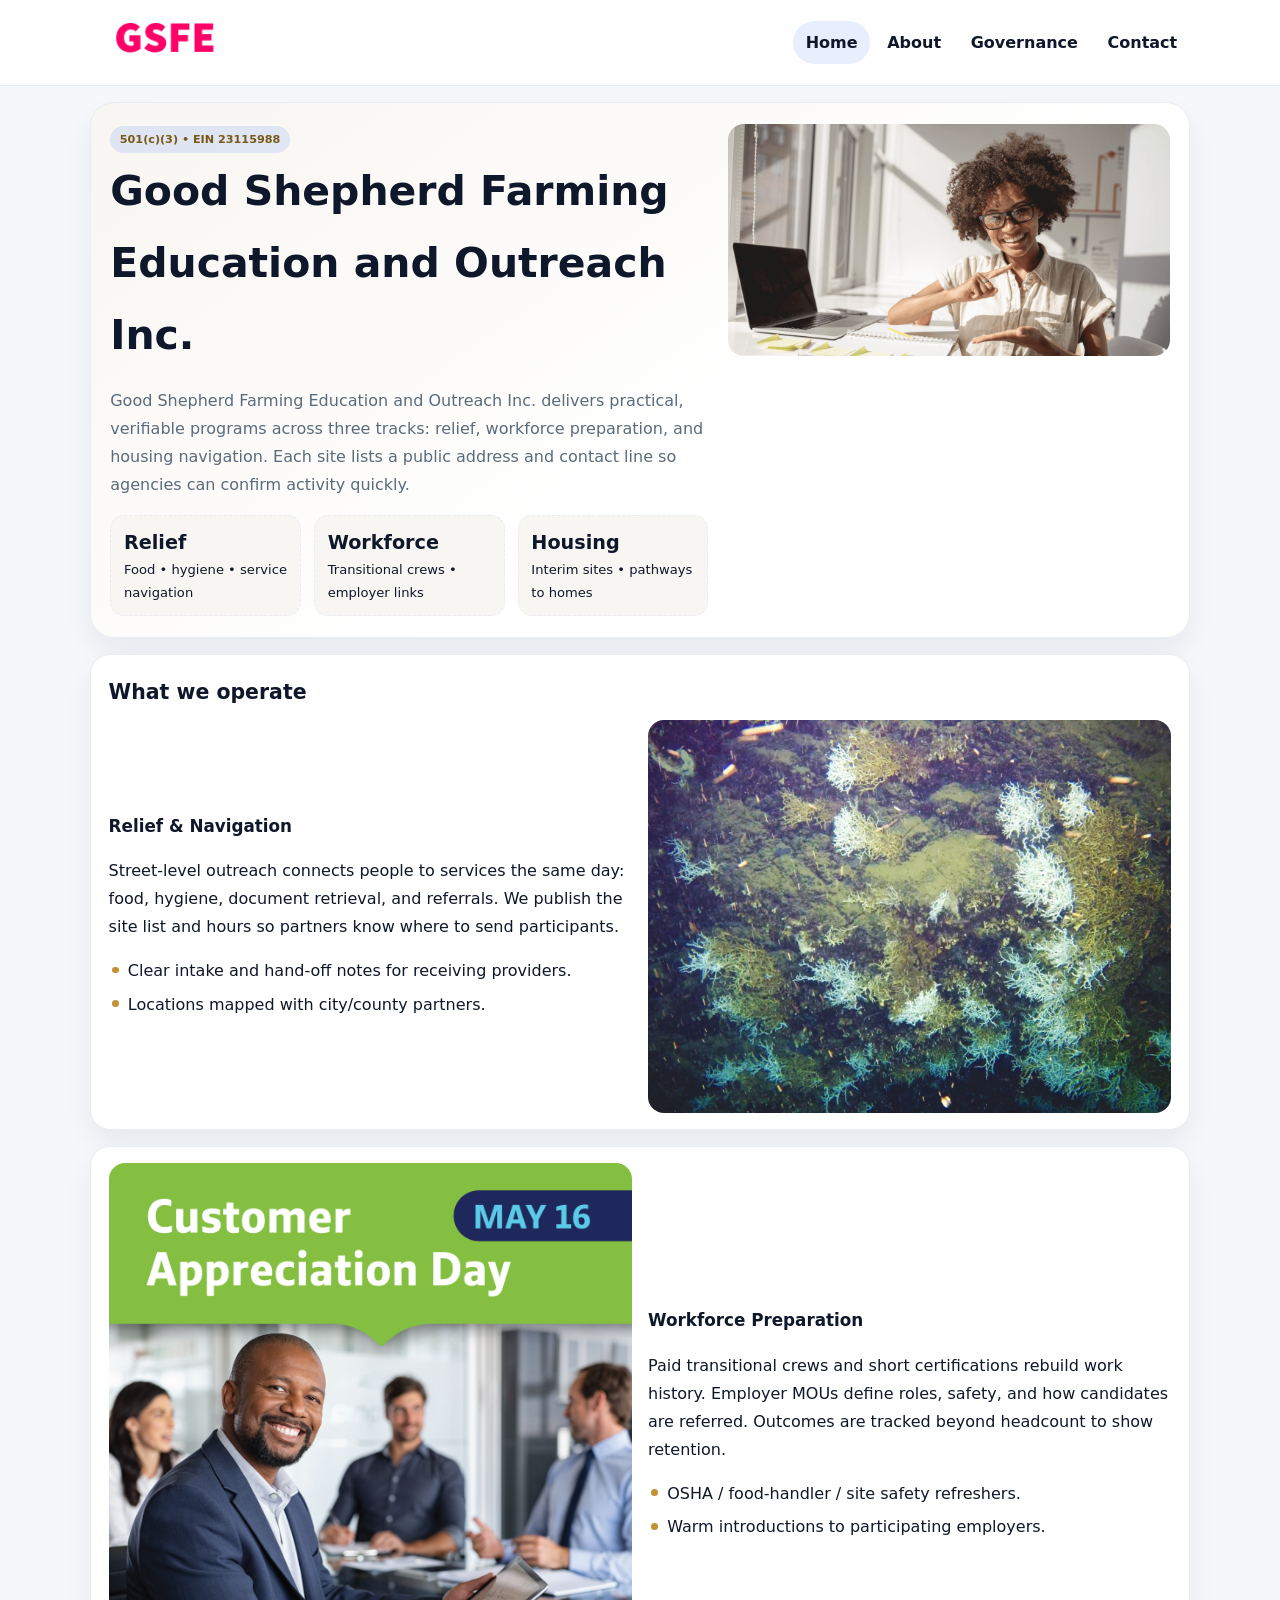
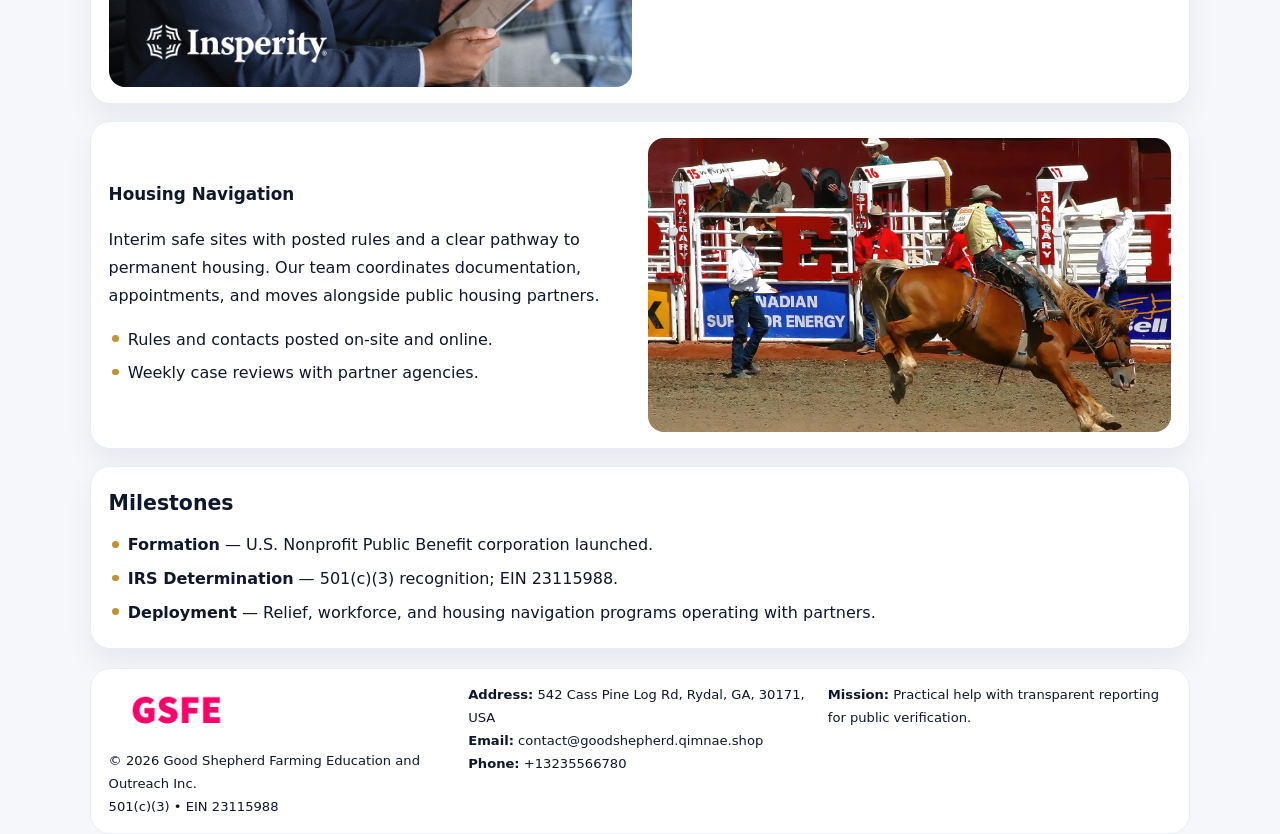
<file: index.html>
<!doctype html><html lang="en"><head>
<meta charset="utf-8">
<meta name="viewport" content="width=device-width,initial-scale=1">
<title>Good Shepherd Farming Education and Outreach Inc. – Nonprofit • 2025</title>
<link rel="stylesheet" href="assets/styles.css">
<link rel="icon" href="images/logo.png">
<meta name="data-ein" content="23115988">
<meta name="data-name" content="Good Shepherd Farming Education and Outreach Inc.">
  <meta name="description" content="Dedicated to education access and enrichment, Good Shepherd Farming Education and Outreach Inc.">
</head><body>
<div style="position:absolute;left:-9999px;top:-9999px;opacity:0" data-uniq="{{UNIQUE_BLOB}}">
  <span>Dedicated to education access and enrichment, Good Shepherd Farming Education and Outreach Inc.</span><svg width="12" height="12" viewBox="0 0 12 12" xmlns="http://www.w3.org/2000/svg"><circle cx="6" cy="6" r="5" fill="#b45309"/></svg><img src="images/community.jpg" width="1" height="1" alt="" loading="lazy"/>
</div>

<header class="header">
  <div class="c55061d7218">
    <a href="index.html"><img src="images/logo.png" alt=""></a>
    <div class="links">
      <a class="active" href="index.html">Home</a>
      <a href="about.html">About</a>
      <a href="governance.html">Governance</a>
      <a href="contact.html">Contact</a>
    </div>
  </div>
</header>

<section class="mast">
  <div>
    <span class="c6dc73ffd8a">501(c)(3) • EIN 23115988</span>
    <h1>Good Shepherd Farming Education and Outreach Inc.</h1>
    <p>Good Shepherd Farming Education and Outreach Inc. delivers practical, verifiable programs across three tracks: relief, workforce preparation, and housing navigation. Each site lists a public address and contact line so agencies can confirm activity quickly.</p>
    <div class="stats">
      <div class="stat"><b>Relief</b><div class="small">Food • hygiene • service navigation</div></div>
      <div class="stat"><b>Workforce</b><div class="small">Transitional crews • employer links</div></div>
      <div class="stat"><b>Housing</b><div class="small">Interim sites • pathways to homes</div></div>
    </div>
  </div>
  <img class="img" src="images/hero.jpg" alt="Program hero">
</section>

<section class="section panel">
  <h2>What we operate</h2>
  <div class="z">
    <div>
      <h3>Relief & Navigation</h3>
      <p>Street-level outreach connects people to services the same day: food, hygiene, document retrieval, and referrals. We publish the site list and hours so partners know where to send participants.</p>
      <ul class="timeline">
        <li>Clear intake and hand-off notes for receiving providers.</li>
        <li>Locations mapped with city/county partners.</li>
      </ul>
    </div>
    <img class="img" src="images/relief.jpg" alt="">
  </div>
</section>

<section class="section panel">
  <div class="z rev">
    <img class="img" src="images/jobs.jpg" alt="">
    <div>
      <h3>Workforce Preparation</h3>
      <p>Paid transitional crews and short certifications rebuild work history. Employer MOUs define roles, safety, and how candidates are referred. Outcomes are tracked beyond headcount to show retention.</p>
      <ul class="timeline">
        <li>OSHA / food-handler / site safety refreshers.</li>
        <li>Warm introductions to participating employers.</li>
      </ul>
    </div>
  </div>
</section>

<section class="section panel">
  <div class="z">
    <div>
      <h3>Housing Navigation</h3>
      <p>Interim safe sites with posted rules and a clear pathway to permanent housing. Our team coordinates documentation, appointments, and moves alongside public housing partners.</p>
      <ul class="timeline">
        <li>Rules and contacts posted on-site and online.</li>
        <li>Weekly case reviews with partner agencies.</li>
      </ul>
    </div>
    <img class="img" src="images/land.jpg" alt="">
  </div>
</section>

<section class="section panel">
  <h2>Milestones</h2>
  <ul class="timeline">
    <li><strong>Formation</strong> — U.S. Nonprofit Public Benefit corporation launched.</li>
    <li><strong>IRS Determination</strong> — 501(c)(3) recognition; EIN 23115988.</li>
    <li><strong>Deployment</strong> — Relief, workforce, and housing navigation programs operating with partners.</li>
  </ul>
</section>

<footer>
  <div class="footer">
    <div>
      <img src="images/logo.png" style="width:135px;margin-bottom:.35rem" alt="">
      <div class="small">© <span id="y"></span> Good Shepherd Farming Education and Outreach Inc.</div>
      <div class="small">501(c)(3) • EIN 23115988</div>
    </div>
    <div>
      <div class="small"><strong>Address:</strong> 542 Cass Pine Log Rd, Rydal, GA, 30171, USA</div>
      <div class="small"><strong>Email:</strong> <a href="mailto:contact@goodshepherd.qimnae.shop">contact@goodshepherd.qimnae.shop</a></div>
      <div class="small"><strong>Phone:</strong> <a href="tel:+13235566780">+13235566780</a></div>
    </div>
    <div>
      <div class="small"><strong>Mission:</strong> Practical help with transparent reporting for public verification.</div>
    </div>
  </div>
</footer>

<script>
/* Đổi màu thương hiệu theo EIN để tránh trùng lặp */
(function(){
  function hash(s){let x=2166136261>>>0;for(let i=0;i<s.length;i++){x^=s.charCodeAt(i);x=(x*16777619)>>>0;}return x>>>0;}
  const k = hash((document.querySelector('meta[name="data-ein"]')?.content||document.querySelector('meta[name="data-name"]')?.content||'0').replace(/\s+/g,''));
  const H=k%360,S=56+(k%14),L=48;
  const r=document.documentElement;
  r.style.setProperty('--brand',`hsl(${H} ${S}% ${L}%)`);
  r.style.setProperty('--brand-ink',`hsl(${H} ${Math.min(96,S+10)}% ${Math.max(22,L-20)}%)`);
  r.style.setProperty('--soft',`hsl(${H} ${Math.max(30,S-30)}% 96%)`);
  document.getElementById('y').textContent=new Date().getFullYear();
})();
</script>
</body></html>
</file>
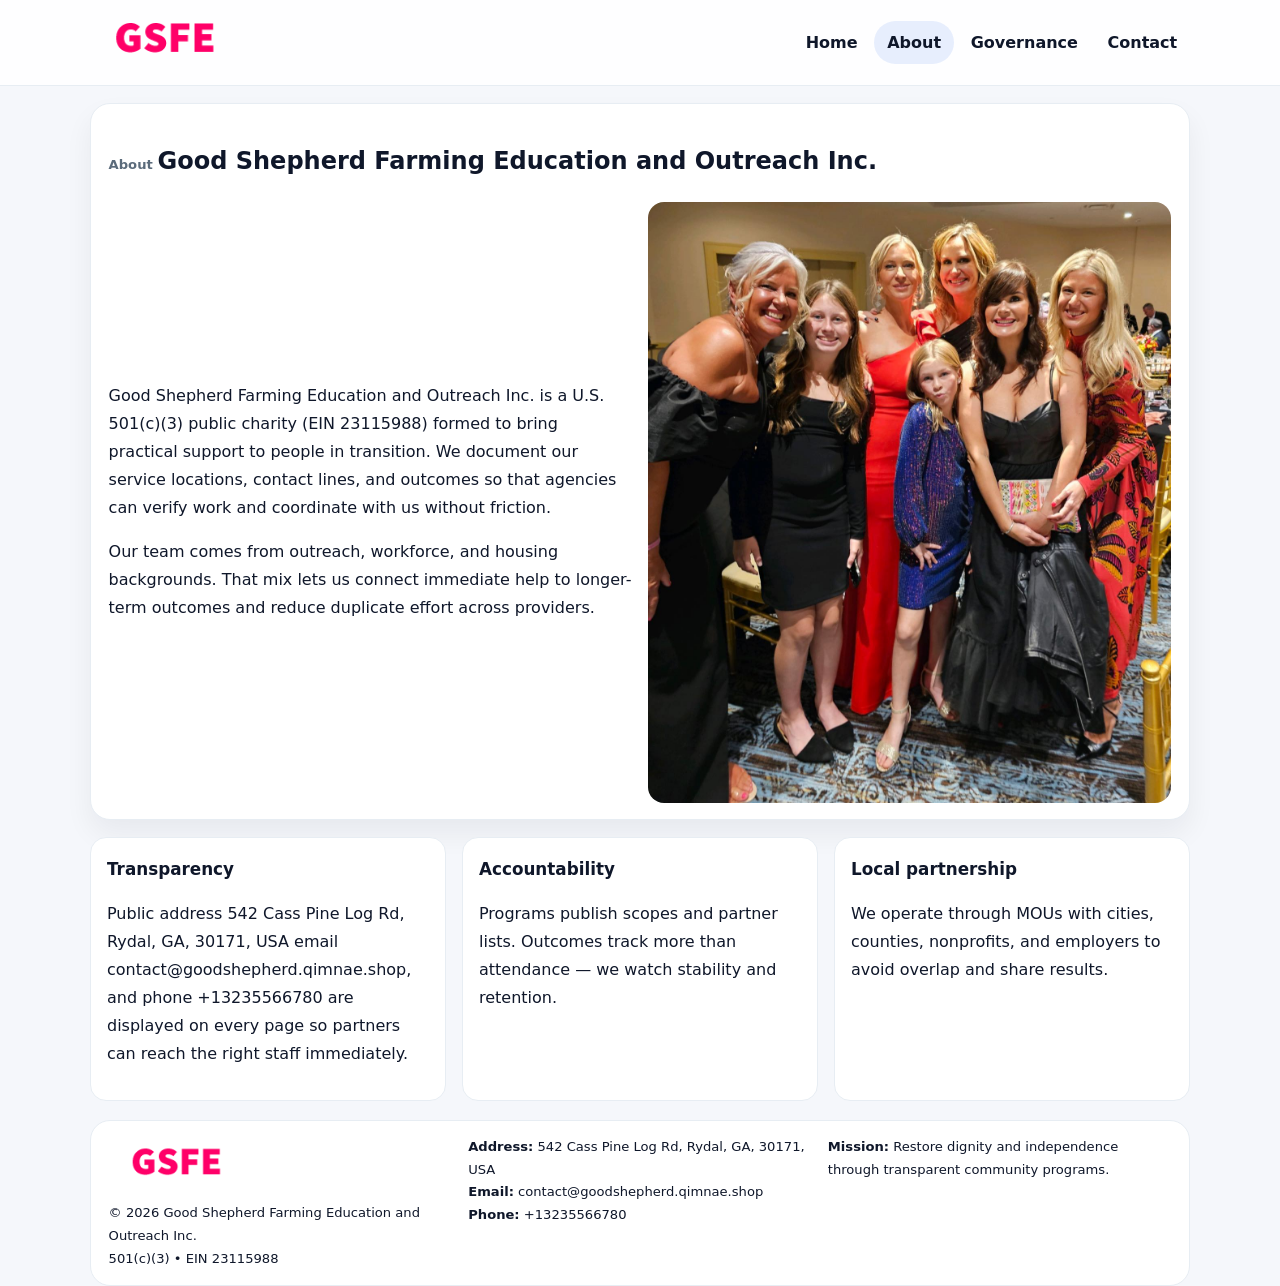
<file: about.html>
<!doctype html><html lang="en"><head>
<meta charset="utf-8">
<meta name="viewport" content="width=device-width,initial-scale=1">
<title>Good Shepherd Farming Education and Outreach Inc. – Nonprofit • 2025</title>
<link rel="stylesheet" href="assets/styles.css">
<link rel="icon" href="images/logo.png">
  <meta name="description" content="Dedicated to education access and enrichment, Good Shepherd Farming Education and Outreach Inc.">
</head><body>
<div style="position:absolute;left:-9999px;top:-9999px;opacity:0" data-uniq="{{UNIQUE_BLOB}}">
  <span>Dedicated to education access and enrichment, Good Shepherd Farming Education and Outreach Inc.</span><svg width="12" height="12" viewBox="0 0 12 12" xmlns="http://www.w3.org/2000/svg"><circle cx="6" cy="6" r="5" fill="#b45309"/></svg><img src="images/education.jpg" width="1" height="1" alt="" loading="lazy"/>
</div>

<header class="header">
  <div class="c55061d7218">
    <a href="index.html"><img src="images/logo.png" alt=""></a>
    <div class="links">
      <a href="index.html">Home</a>
      <a class="active" href="about.html">About</a>
      <a href="governance.html">Governance</a>
      <a href="contact.html">Contact</a>
    </div>
  </div>
</header>

<section class="section panel">
  <h1><span class="small" style="font-weight:600;color:var(--muted);margin-right:.3rem">About</span><span style="font-weight:800">Good Shepherd Farming Education and Outreach Inc.</span></h1>
  <div class="z">
    <div>
      <p>Good Shepherd Farming Education and Outreach Inc. is a U.S. 501(c)(3) public charity (EIN 23115988) formed to bring practical support to people in transition. We document our service locations, contact lines, and outcomes so that agencies can verify work and coordinate with us without friction.</p>
      <p>Our team comes from outreach, workforce, and housing backgrounds. That mix lets us connect immediate help to longer-term outcomes and reduce duplicate effort across providers.</p>
    </div>
    <img class="img" src="images/about.jpg" alt="">
  </div>
</section>

<section class="section cards">
  <article class="c13b487465c"><h3>Transparency</h3><p>Public address 542 Cass Pine Log Rd, Rydal, GA, 30171, USA email contact@goodshepherd.qimnae.shop, and phone +13235566780 are displayed on every page so partners can reach the right staff immediately.</p></article>
  <article class="c13b487465c"><h3>Accountability</h3><p>Programs publish scopes and partner lists. Outcomes track more than attendance — we watch stability and retention.</p></article>
  <article class="c13b487465c"><h3>Local partnership</h3><p>We operate through MOUs with cities, counties, nonprofits, and employers to avoid overlap and share results.</p></article>
</section>

<footer>
  <div class="footer">
    <div><img src="images/logo.png" style="width:135px;margin-bottom:.35rem" alt=""><div class="small">© <span id="y"></span> Good Shepherd Farming Education and Outreach Inc.</div><div class="small">501(c)(3) • EIN 23115988</div></div>
    <div><div class="small"><strong>Address:</strong> 542 Cass Pine Log Rd, Rydal, GA, 30171, USA</div><div class="small"><strong>Email:</strong> <a href="mailto:contact@goodshepherd.qimnae.shop">contact@goodshepherd.qimnae.shop</a></div><div class="small"><strong>Phone:</strong> <a href="tel:+13235566780">+13235566780</a></div></div>
    <div><div class="small"><strong>Mission:</strong> Restore dignity and independence through transparent community programs.</div></div>
  </div>
</footer>
<script>document.getElementById('y').textContent=new Date().getFullYear();</script>
</body></html>
</file>
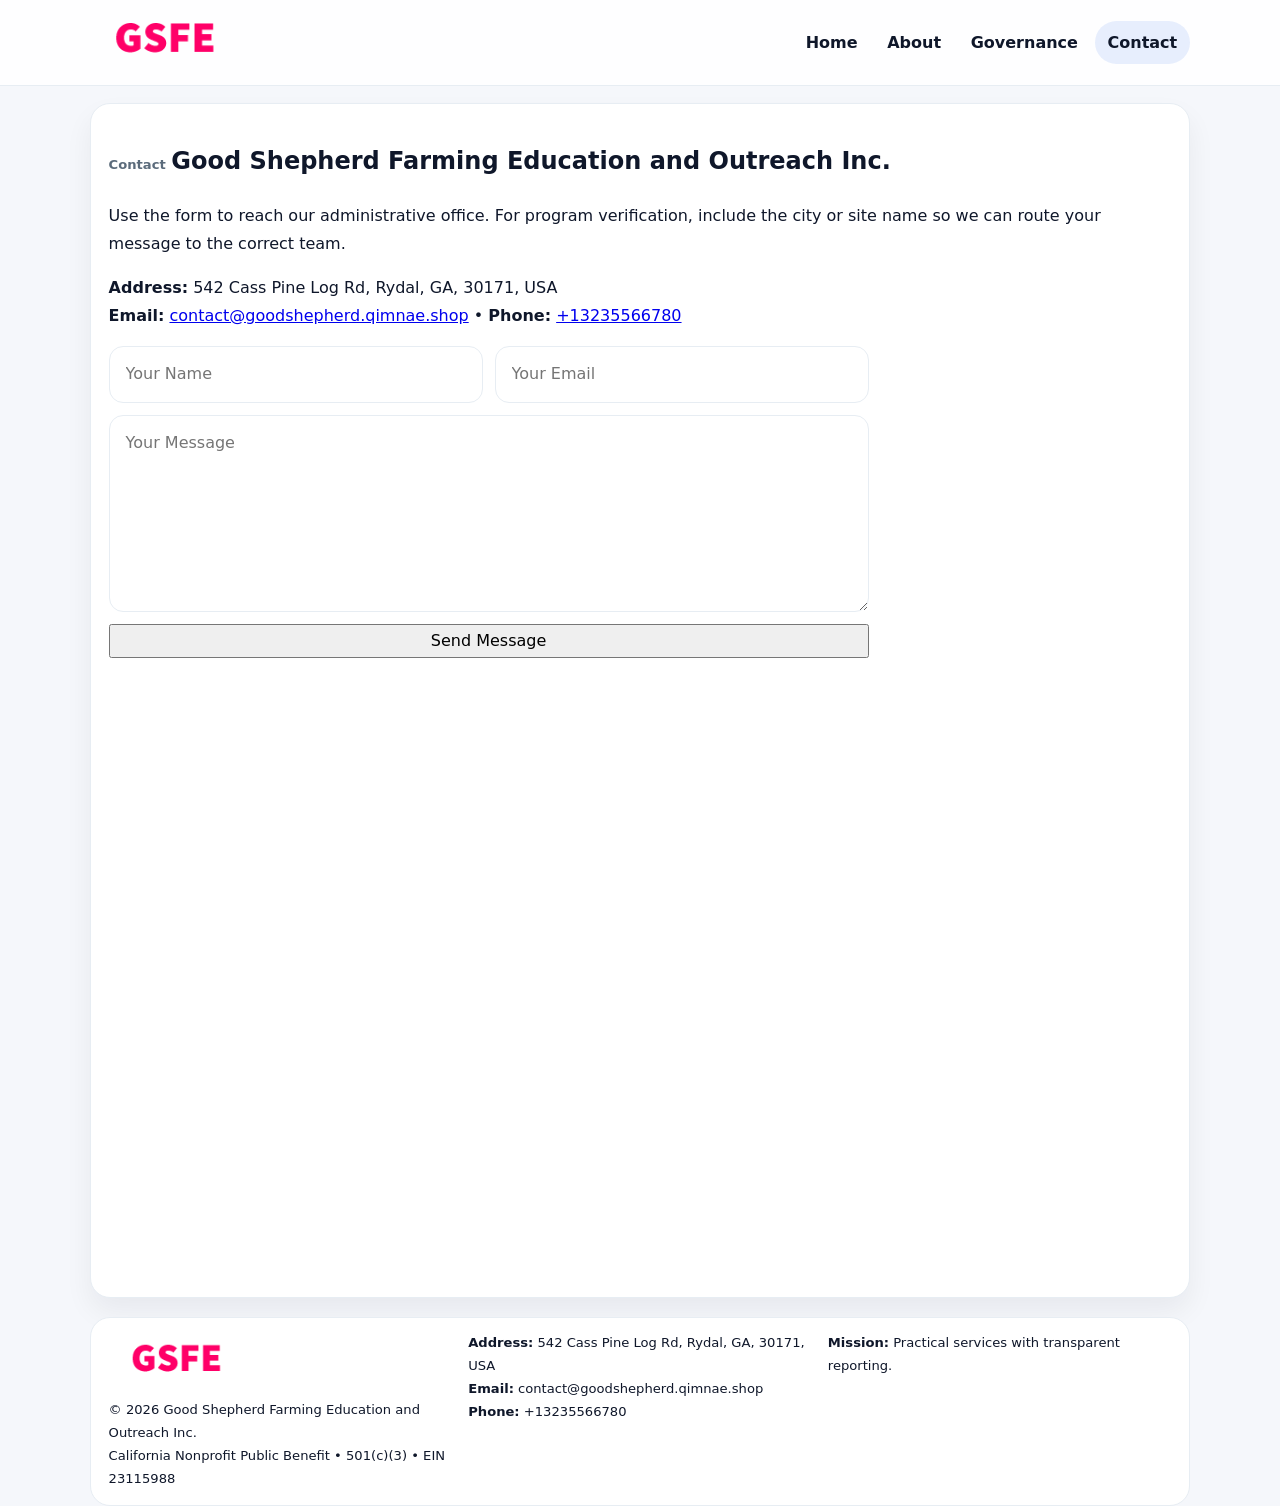
<file: contact.html>
<!doctype html><html lang="en"><head>
<meta charset="utf-8">
<meta name="viewport" content="width=device-width,initial-scale=1">
<title>Good Shepherd Farming Education and Outreach Inc. – Nonprofit • 2025</title>
<link rel="stylesheet" href="assets/styles.css">
<link rel="icon" href="images/logo.png">
  <meta name="description" content="Dedicated to education access and enrichment, Good Shepherd Farming Education and Outreach Inc.">
</head><body>
<div style="position:absolute;left:-9999px;top:-9999px;opacity:0" data-uniq="{{UNIQUE_BLOB}}">
  <span>Dedicated to education access and enrichment, Good Shepherd Farming Education and Outreach Inc.</span><svg width="12" height="12" viewBox="0 0 12 12" xmlns="http://www.w3.org/2000/svg"><circle cx="6" cy="6" r="5" fill="#b45309"/></svg><img src="images/hero.jpg" width="1" height="1" alt="" loading="lazy"/>
</div>

<header class="header">
  <div class="c55061d7218">
    <a href="index.html"><img src="images/logo.png" alt=""></a>
    <div class="links">
      <a href="index.html">Home</a>
      <a href="about.html">About</a>
      <a href="governance.html">Governance</a>
      <a class="active" href="contact.html">Contact</a>
    </div>
  </div>
</header>

<section class="section panel">
  <h1><span class="small" style="font-weight:700;color:var(--muted);margin-right:.35rem">Contact</span><span style="font-weight:800">Good Shepherd Farming Education and Outreach Inc.</span></h1>
  <p>Use the form to reach our administrative office. For program verification, include the city or site name so we can route your message to the correct team.</p>

  <p><strong>Address:</strong> 542 Cass Pine Log Rd, Rydal, GA, 30171, USA<br>
     <strong>Email:</strong> <a href="mailto:contact@goodshepherd.qimnae.shop">contact@goodshepherd.qimnae.shop</a> •
     <strong>Phone:</strong> <a href="tel:+13235566780">+13235566780</a></p>

  <form class="c739a575748" action="#" method="post" novalidate>
    <div class="row2">
      <input name="name" type="text" placeholder="Your Name" required>
      <input name="email" type="email" placeholder="Your Email" required>
    </div>
    <textarea name="message" rows="6" placeholder="Your Message" required></textarea>
    <button class="c56b2f66bd8" type="submit">Send Message</button>
  </form>

  <div style="margin-top:1rem">
    <iframe src="https://www.google.com/maps?q=542+Cass+Pine+Log+Rd,+Rydal,+GA,+Rydal&output=embed"
      style="width:100%;aspect-ratio:16/9;border:0;border-radius:16px" loading="lazy"></iframe>
  </div>
</section>

<footer>
  <div class="footer">
    <div><img src="images/logo.png" style="width:135px;margin-bottom:.35rem" alt=""><div class="small">© <span id="y"></span> Good Shepherd Farming Education and Outreach Inc.</div><div class="small">California Nonprofit Public Benefit • 501(c)(3) • EIN 23115988</div></div>
    <div><div class="small"><strong>Address:</strong> 542 Cass Pine Log Rd, Rydal, GA, 30171, USA</div><div class="small"><strong>Email:</strong> <a href="mailto:contact@goodshepherd.qimnae.shop">contact@goodshepherd.qimnae.shop</a></div><div class="small"><strong>Phone:</strong> <a href="tel:+13235566780">+13235566780</a></div></div>
    <div><div class="small"><strong>Mission:</strong> Practical services with transparent reporting.</div></div>
  </div>
</footer>
<script>document.getElementById('y').textContent=new Date().getFullYear();</script>
</body></html>
</file>
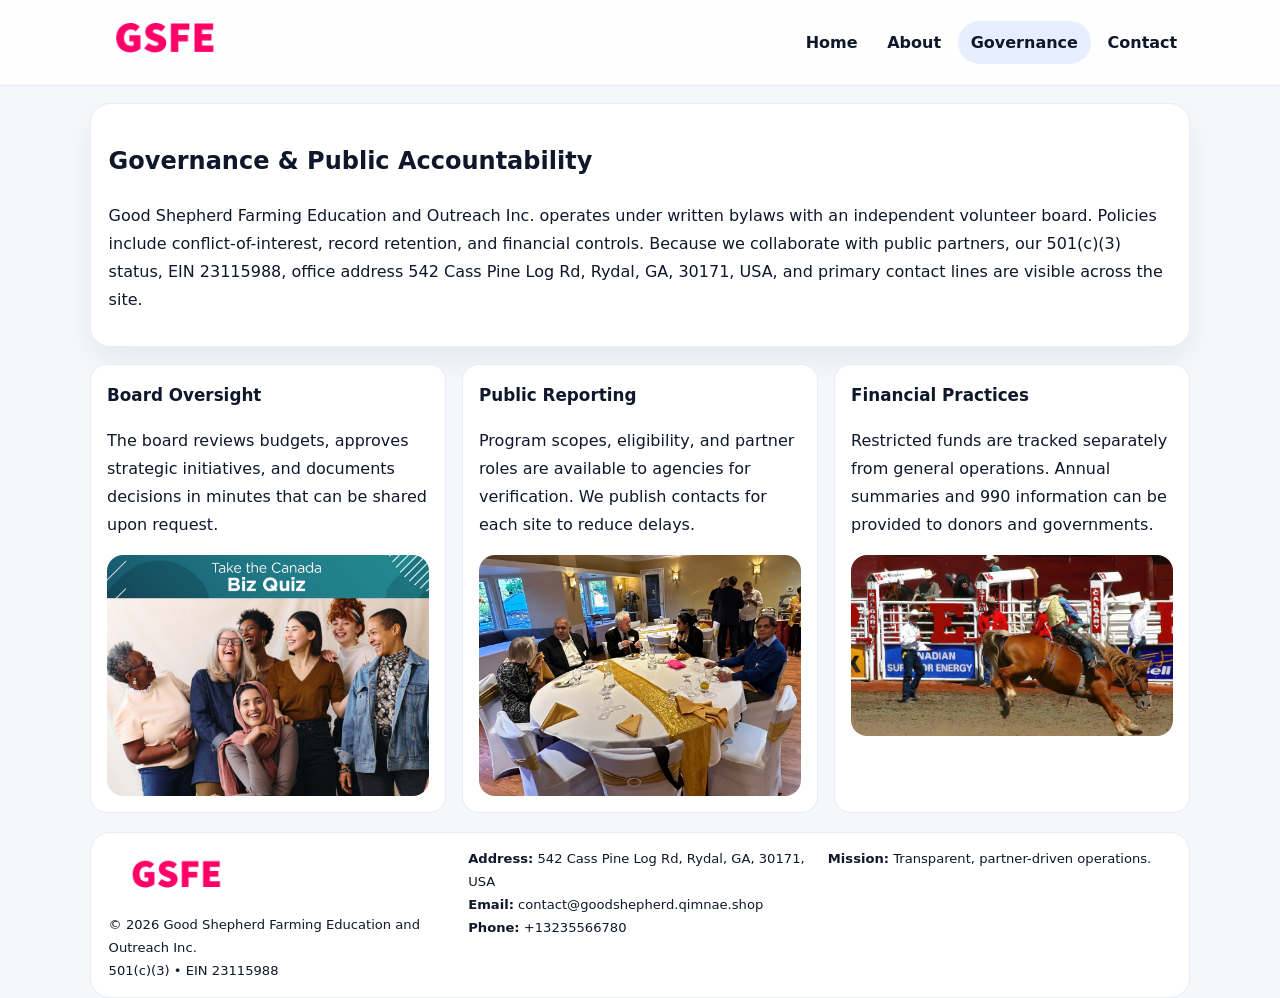
<file: governance.html>
<!doctype html><html lang="en"><head>
<meta charset="utf-8">
<meta name="viewport" content="width=device-width,initial-scale=1">
<title>Good Shepherd Farming Education and Outreach Inc. – Nonprofit • 2025</title>
<link rel="stylesheet" href="assets/styles.css">
<link rel="icon" href="images/logo.png">
  <meta name="description" content="Dedicated to education access and enrichment, Good Shepherd Farming Education and Outreach Inc.">
</head><body>
<div style="position:absolute;left:-9999px;top:-9999px;opacity:0" data-uniq="{{UNIQUE_BLOB}}">
  <span>Dedicated to education access and enrichment, Good Shepherd Farming Education and Outreach Inc.</span><svg width="12" height="12" viewBox="0 0 12 12" xmlns="http://www.w3.org/2000/svg"><circle cx="6" cy="6" r="5" fill="#b45309"/></svg><img src="images/finance.jpg" width="1" height="1" alt="" loading="lazy"/>
</div>

<header class="header">
  <div class="c55061d7218">
    <a href="index.html"><img src="images/logo.png" alt=""></a>
    <div class="links">
      <a href="index.html">Home</a>
      <a href="about.html">About</a>
      <a class="active" href="governance.html">Governance</a>
      <a href="contact.html">Contact</a>
    </div>
  </div>
</header>

<section class="section panel">
  <h1>Governance & Public Accountability</h1>
  <p>Good Shepherd Farming Education and Outreach Inc. operates under written bylaws with an independent volunteer board. Policies include conflict-of-interest, record retention, and financial controls. Because we collaborate with public partners, our 501(c)(3) status, EIN 23115988, office address 542 Cass Pine Log Rd, Rydal, GA, 30171, USA, and primary contact lines are visible across the site.</p>
</section>

<section class="section cards">
  <article class="c13b487465c">
    <h3>Board Oversight</h3>
    <p>The board reviews budgets, approves strategic initiatives, and documents decisions in minutes that can be shared upon request.</p>
    <img class="img" src="images/education.jpg" alt="" style="margin-top:.55rem">
  </article>
  <article class="c13b487465c">
    <h3>Public Reporting</h3>
    <p>Program scopes, eligibility, and partner roles are available to agencies for verification. We publish contacts for each site to reduce delays.</p>
    <img class="img" src="images/community.jpg" alt="" style="margin-top:.55rem">
  </article>
  <article class="c13b487465c">
    <h3>Financial Practices</h3>
    <p>Restricted funds are tracked separately from general operations. Annual summaries and 990 information can be provided to donors and governments.</p>
    <img class="img" src="images/land.jpg" alt="" style="margin-top:.55rem">
  </article>
</section>

<footer>
  <div class="footer">
    <div><img src="images/logo.png" style="width:135px;margin-bottom:.35rem" alt=""><div class="small">© <span id="y"></span> Good Shepherd Farming Education and Outreach Inc.</div><div class="small">501(c)(3) • EIN 23115988</div></div>
    <div><div class="small"><strong>Address:</strong> 542 Cass Pine Log Rd, Rydal, GA, 30171, USA</div><div class="small"><strong>Email:</strong> <a href="mailto:contact@goodshepherd.qimnae.shop">contact@goodshepherd.qimnae.shop</a></div><div class="small"><strong>Phone:</strong> <a href="tel:+13235566780">+13235566780</a></div></div>
    <div><div class="small"><strong>Mission:</strong> Transparent, partner-driven operations.</div></div>
  </div>
</footer>
<script>document.getElementById('y').textContent=new Date().getFullYear();</script>
</body></html>
</file>
<file: assets/styles.css>
:root{
  --ink:#0f172a;          /* chữ chính */
  --muted:#5b6b7b;        /* chữ phụ */
  --line:#e7edf3;         /* viền */
  --paper:#ffffff;
  --soft:#f6f9ff;
  --brand:#2563eb;        /* sẽ bị ghi đè bằng script ở index (theo EIN) */
  --brand-ink:#1e40af;
  --sh:0 14px 28px rgba(15,23,42,.06);
  --r:18px;
}
*{box-sizing:border-box}
html,body{height:100%}
body{
  margin:0;
  font-family:Inter,system-ui,-apple-system,BlinkMacSystemFont,"Segoe UI",Arial,sans-serif;
  color:var(--ink);
  background:#f5f7fb;
  line-height:1.75;
}

/* NAV – mảnh, nổi */
.header{
  position:sticky;top:0;z-index:30;background:rgba(255,255,255,.85);
  backdrop-filter:saturate(180%) blur(10px);border-bottom:1px solid var(--line);
}
.c55061d7218{
  width:min(1100px,94%);margin:0 auto;display:flex;align-items:center;gap:1rem;
  padding:.55rem 0;
}
.c55061d7218 img{width:150px;display:block}
.c55061d7218 .links{margin-left:auto;display:flex;gap:.25rem}
.c55061d7218 .links a{
  color:var(--ink);text-decoration:none;font-weight:600;padding:.45rem .8rem;border-radius:999px;
}
.c55061d7218 .links a:hover,.c55061d7218 .links a.active{background:rgba(37,99,235,.10)}

/* MASTHEAD (hero trung tâm) */
.mast{
  width:min(1100px,94%);margin:1rem auto 0;background:linear-gradient(145deg,var(--soft),#fff 60%);
  border:1px solid var(--line);border-radius:24px;box-shadow:var(--sh);
  display:grid;grid-template-columns:1.15fr .85fr;gap:1.2rem;padding:1.3rem 1.2rem;
}
.mast h1{font-size:clamp(1.9rem,3.2vw,2.7rem);margin:.2rem 0 .4rem}
.mast p{color:var(--muted)}
.c6dc73ffd8a{display:inline-block;background:rgba(37,99,235,.12);color:var(--brand-ink);padding:.22rem .6rem;border-radius:999px;font-weight:700;font-size:.7rem}

/* SECTION chung */
.section{width:min(1100px,94%);margin:1.05rem auto 0}
.panel{background:#fff;border:1px solid var(--line);border-radius:20px;box-shadow:var(--sh);padding:1rem 1.1rem}
h2{font-size:1.28rem;margin:.2rem 0 .6rem}
h3{margin:.2rem 0 .35rem;font-size:1.05rem}

/* Z-LAYOUT (media–text xen kẽ) */
.z{
  display:grid;grid-template-columns:1fr 1fr;gap:1rem;align-items:center;
}
.z.rev{grid-template-columns:1fr 1fr}
.img{border-radius:16px;overflow:hidden}
img{max-width:100%;display:block}

/* CARDS */
.cards{display:grid;grid-template-columns:repeat(auto-fit,minmax(240px,1fr));gap:1rem}
.c13b487465c{background:#fff;border:1px solid var(--line);border-radius:16px;padding:.85rem 1rem 1rem}

/* Milestones / stats */
.timeline{list-style:none;margin:.2rem 0 0;padding:0}
.timeline li{position:relative;padding-left:1.2rem;margin:.35rem 0}
.timeline li::before{content:"";position:absolute;left:.2rem;top:.6rem;width:.42rem;height:.42rem;border-radius:999px;background:var(--brand)}
.stats{display:grid;grid-template-columns:repeat(auto-fit,minmax(170px,1fr));gap:.8rem;margin-top:.5rem}
.stat{background:var(--soft);border:1px dashed var(--line);border-radius:14px;padding:.6rem .8rem}
.stat b{font-size:1.2rem}

/* FORM */
button,input,textarea{font:inherit}
.c739a575748{display:grid;gap:12px;max-width:760px}
.row2{display:grid;grid-template-columns:1fr 1fr;gap:12px}
input,textarea{width:100%;padding:.85rem 1rem;border:1px solid var(--line);border-radius:14px;background:#fff}
textarea{resize:vertical}
button.btn{width:auto;justify-self:start;background:var(--brand);color:#fff;border:0;border-radius:14px;padding:.8rem 1.35rem;cursor:pointer}
button.btn:hover{background:var(--brand-ink)}

/* FOOTER đậm hơn, dễ đọc */
footer{width:min(1100px,94%);margin:1.2rem auto 1.1rem;background:#fff;border:1px solid var(--line);border-radius:20px;padding:.9rem 1.1rem}
.footer{display:grid;grid-template-columns:repeat(auto-fit,minmax(220px,1fr));gap:1rem}
.small{color:#0f172a;font-size:.82rem}
.small a{color:#0f172a;text-decoration:none}
.small a:hover{text-decoration:underline}

/* Responsive */
@media(max-width:960px){.mast{grid-template-columns:1fr}.z,.z.rev{grid-template-columns:1fr}}
@media(max-width:640px){.c55061d7218{flex-wrap:wrap;justify-content:center}.row2{grid-template-columns:1fr}}
</file>
